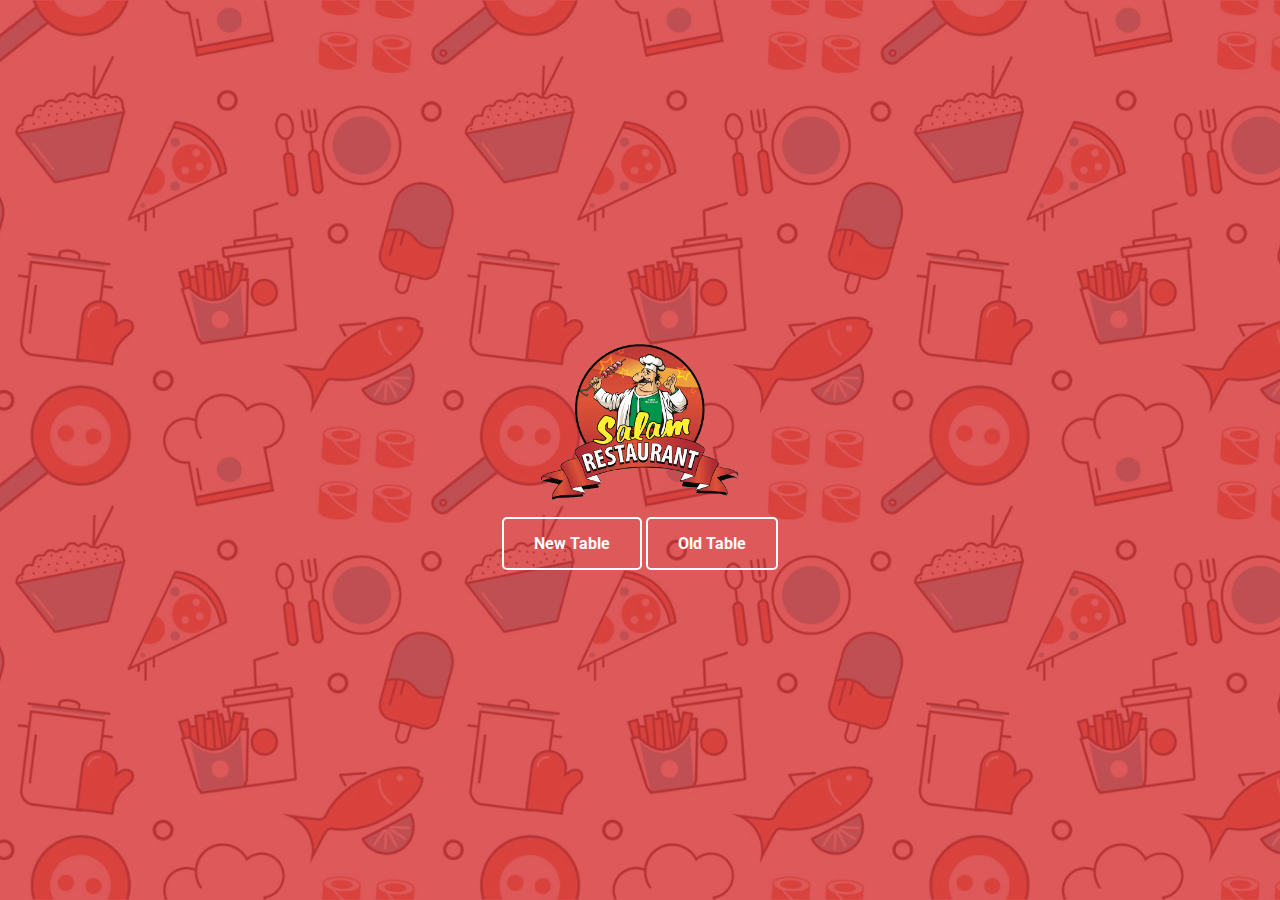
<file: index.html>
<!DOCTYPE html>
<html lang="en">
    <head>
        <meta charset="UTF-8">
        <meta http-equiv="X-UA-Compatible" content="IE=edge">
        <meta name="viewport" content="width=device-width, initial-scale=1, shrink-to-fit=no">
        <meta content="" name="description"/>
        <meta content="Osama Rady" name="author"/>
        <!-- Chrome, Firefox OS and Opera -->
    	<meta name="theme-color" content="#35c2f8" />
    	<!-- Windows Phone -->
    	<meta name="msapplication-navbutton-color" content="#35c2f8" />
    	<!-- iOS Safari -->
    	<meta name="apple-mobile-web-app-status-bar-style" content="#35c2f8" />
    	<!-- Status Bar For iOS Safari -->
		<meta name="apple-mobile-web-app-capable" content="yes">
		<meta name="apple-mobile-web-app-status-bar-style" content="#35c2f8">
        <!-- Page Title For iOS Safari -->
		<meta name="apple-mobile-web-app-title" content="AppTitle">
        <!-- Page Title -->
        <title>Restaurant</title>
		
		<!-- Bootstrap -->
        <link rel="stylesheet" href="css/bootstrap.min.css">
        <!-- Font Awesome -->
        <link rel="stylesheet" href="css/font-awesome.min.css">
        <!-- My Custom Style -->
        <link rel="stylesheet" href="css/slick.css">
        <!-- My Custom Style -->
        <link rel="stylesheet" href="css/style.css">
        <!-- FavIcon -->
        <link rel="shortcut icon" href="images/logo.png" />
		<!-- iOS Safari -->
		<link rel="apple-touch-icon" href="images/Favicon.png">
        <link href="https://fonts.googleapis.com/css?family=Roboto" rel="stylesheet">
        <link href="https://fonts.googleapis.com/css?family=PT+Sans+Narrow" rel="stylesheet">
        <!--[if lt IE 9]>
          <script src="https://oss.maxcdn.com/libs/html5shiv/3.7.0/html5shiv.js"></script>
        <![endif]-->
    </head>
    <body>
        <article id="homefullS">
           <div class="overlay d-flex justify-content-center align-items-center">
            <section class="container text-center">
                <a href="index.html">
                    <img src="images/logo.png" class="img-fluid logo" alt="Restaurant logo" width="200">
                </a>
                <p></p>
                <div class="pt-3">
                    <a class="btn-defualt font-weight-bold" href="home.html">New Table</a>
                    <a class="btn-defualt font-weight-bold" href="" data-toggle="modal" data-target="#oldtable" data-whatever="@mdo" >Old Table</a>
                </div>
            </section>
            </div>
        </article>
        <!-- Modal -->
        <div class="modal fade" id="oldtable" tabindex="-1" role="dialog" aria-labelledby="exampleModalLabel" aria-hidden="true">
          <div class="modal-dialog" role="document">
            <div class="modal-content">
              <div class="modal-body">
                <form>
                  <div class="form-group">
                    <input type="number" class="form-control" id="recipient-name" placeholder="Table number">
                  </div>
                </form>
                <button type="button" class="btn btn-info btn-block" data-dismiss="modal">OK</button>
              </div>
            </div>
          </div>
        </div>
        
       <!-- JQuery -->
       <script src="js/jquery-3.2.1.min.js"></script>
       <!--Bootstrap-->
       <script src="https://cdnjs.cloudflare.com/ajax/libs/popper.js/1.14.3/umd/popper.min.js" integrity="sha384-ZMP7rVo3mIykV+2+9J3UJ46jBk0WLaUAdn689aCwoqbBJiSnjAK/l8WvCWPIPm49" crossorigin="anonymous"></script>
	   <script src="js/bootstrap.min.js"></script>
       <script src="js/slick.js"></script>
       <!-- My Custom Script -->
       <script src="js/script.js"></script>
       
    </body>
</html>
</file>
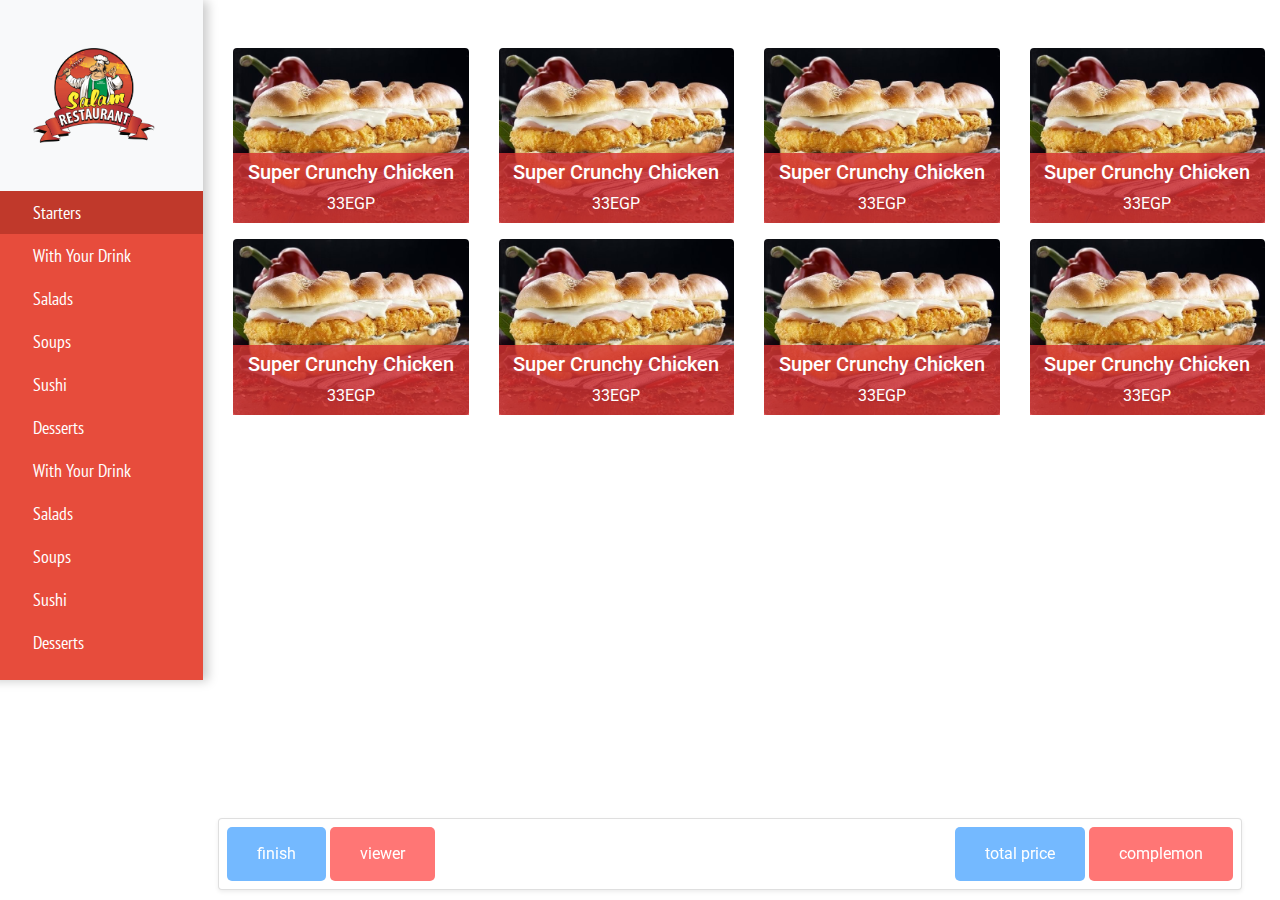
<file: _home.html>
<!DOCTYPE html>
<html lang="en">
    <head>
        <meta charset="UTF-8">
        <meta http-equiv="X-UA-Compatible" content="IE=edge">
        <meta name="viewport" content="width=device-width, initial-scale=1, shrink-to-fit=no">
        <meta content="" name="description"/>
        <meta content="Osama Rady" name="author"/>
        <!-- Chrome, Firefox OS and Opera -->
    	<meta name="theme-color" content="#35c2f8" />
    	<!-- Windows Phone -->
    	<meta name="msapplication-navbutton-color" content="#35c2f8" />
    	<!-- iOS Safari -->
    	<meta name="apple-mobile-web-app-status-bar-style" content="#35c2f8" />
    	<!-- Status Bar For iOS Safari -->
		<meta name="apple-mobile-web-app-capable" content="yes">
		<meta name="apple-mobile-web-app-status-bar-style" content="#35c2f8">
        <!-- Page Title For iOS Safari -->
		<meta name="apple-mobile-web-app-title" content="AppTitle">
        <!-- Page Title -->
        <title>Restaurant</title>
		
		<!-- Bootstrap -->
        <link rel="stylesheet" href="css/bootstrap.min.css">
        <!-- Font Awesome -->
        <link rel="stylesheet" href="css/font-awesome.min.css">
        <!-- My Custom Style -->
        <link rel="stylesheet" href="css/style.css">
        <!-- FavIcon -->
        <link rel="shortcut icon" href="images/Favicon.png" />
		<!-- iOS Safari -->
		<link rel="apple-touch-icon" href="images/Favicon.png">
        <link href="https://fonts.googleapis.com/css?family=Roboto" rel="stylesheet">
        <link href="https://fonts.googleapis.com/css?family=PT+Sans+Narrow" rel="stylesheet">
        <!--[if lt IE 9]>
          <script src="https://oss.maxcdn.com/libs/html5shiv/3.7.0/html5shiv.js"></script>
        <![endif]-->
        <style>
            /**/
            .menu{
                background-color: #e74c3c;
                display: inline-block;
                color: #fff;/*
                position: absolute;
                top: 0;
                left: 0;
                bottom: 0;*/
                box-shadow: 5px 1px 10px #ccc;
                font-family: 'PT Sans Narrow', sans-serif;
                font-size: 18px;
                padding: 0 !important;
            }

            .menu ul li{
                cursor: pointer;
                transition: all .3s ease-in-out
            }

            .menu ul li:hover{background-color: #c0392b;}

            .menu ul li.active{
                background-color: #c0392b;
            }
            .newtbl{
                background-color: #74b9ff;
                border: none;
                color: #fff;
                padding: 15px 30px;
                transition: all .5s ease-in-out;
                cursor: pointer;
                border-radius: 5px;
            }
            .oldtbl{
                background-color: #ff7675;
                border: none;
                color: #fff;
                padding: 15px 30px;
                transition: all .5s ease-in-out;
                cursor: pointer;
                border-radius: 5px;
            }
            .newtbl:hover{
                background-color: #0984e3
            }
            .oldtbl:hover{
                background-color: #d63031
            }
            .cont{position: relative;}
            .cont .overlay{
                position: absolute;
                top: 60%;
                left: 0;
                bottom: 0;
                right: 0;
                color: #fff;
                text-align: center;
                vertical-align: middle;
                display: flex;
                align-items: center;
                justify-content: center;
                background-color: rgba(214, 48, 49,0.8);
                transition: all .5s ease-in-out
            }
            .cont:hover .overlay{background-color: rgba(214, 48, 49,1);}
            .fixed-down{
                position: fixed;
                bottom: 10px;
                width: 80%;
                background-color: ;
            }
        </style>
    </head>
    <body>
       <div class="row">
        <aside class="col-md-2 menu">
           <div class="p-5 bg-light">
               <!--<i class="fa fa-bars text-dark"></i>-->
               <img src="images/logo.png" alt="" class="img-fluid" width="150">
           </div>
            <ul class="list-unstyled">
                <li class="p-2 px-5 active">Starters</li>
                <li class="p-2 px-5">With Your Drink</li>
                <li class="p-2 px-5">Salads</li>
                <li class="p-2 px-5">Soups</li>
                <li class="p-2 px-5">Sushi</li>
                <li class="p-2 px-5">Desserts</li>
                <li class="p-2 px-5">With Your Drink</li>
                <li class="p-2 px-5">Salads</li>
                <li class="p-2 px-5">Soups</li>
                <li class="p-2 px-5">Sushi</li>
                <li class="p-2 px-5">Desserts</li>
            </ul>
        </aside>
        <article class="col-md-10">
            <section class="container text-center pt-5">
                <!--<div>
                    <img src="images/quick_table_management.png" class="img-fluid" alt="" width="200">
                </div>
                <p></p>
                <div class="pt-5">
                    <button class="newtbl" type="button">New Table</button>
                    <button class="oldtbl" type="button">Old Table</button>
                </div>-->
                <div class="row">
                    <div class="col-md-3 mb-3">
                        <div class="cont">
                        <img src="images/sandwitch.jpg" alt="" class="img-fluid rounded">
                            <div class="overlay">
                               <div>
                                   <h5>Super Crunchy Chicken</h5><span>33EGP</span>
                               </div>
                            </div>
                        </div>
                    </div>
                    <div class="col-md-3 mb-3">
                        <div class="cont">
                            <img src="images/sandwitch.jpg" alt="" class="img-fluid rounded">
                            <div class="overlay">
                               <div>
                                   <h5>Super Crunchy Chicken</h5><span>33EGP</span>
                               </div>
                            </div>
                        </div>
                    </div>
                    <div class="col-md-3 mb-3">
                        <div class="cont">
                            <img src="images/sandwitch.jpg" alt="" class="img-fluid rounded">
                            <div class="overlay">
                               <div>
                                   <h5>Super Crunchy Chicken</h5><span>33EGP</span>
                               </div>
                            </div>
                        </div>
                    </div>
                    <div class="col-md-3 mb-3">
                        <div class="cont">
                            <img src="images/sandwitch.jpg" alt="" class="img-fluid rounded">
                            <div class="overlay">
                               <div>
                                   <h5>Super Crunchy Chicken</h5><span>33EGP</span>
                               </div>
                            </div>
                        </div>
                    </div>
                    <div class="col-md-3 mb-3">
                        <div class="cont">
                            <img src="images/sandwitch.jpg" alt="" class="img-fluid rounded">
                            <div class="overlay">
                               <div>
                                   <h5>Super Crunchy Chicken</h5><span>33EGP</span>
                               </div>
                            </div>
                        </div>
                    </div>
                    <div class="col-md-3 mb-3">
                        <div class="cont">
                            <img src="images/sandwitch.jpg" alt="" class="img-fluid rounded">
                            <div class="overlay">
                               <div>
                                   <h5>Super Crunchy Chicken</h5><span>33EGP</span>
                               </div>
                            </div>
                        </div>
                    </div>
                    <div class="col-md-3 mb-3">
                        <div class="cont">
                            <img src="images/sandwitch.jpg" alt="" class="img-fluid rounded">
                            <div class="overlay">
                               <div>
                                   <h5>Super Crunchy Chicken</h5><span>33EGP</span>
                               </div>
                            </div>
                        </div>
                    </div>
                    <div class="col-md-3 mb-3">
                        <div class="cont">
                            <img src="images/sandwitch.jpg" alt="" class="img-fluid rounded">
                            <div class="overlay">
                               <div>
                                   <h5>Super Crunchy Chicken</h5><span>33EGP</span>
                               </div>
                            </div>
                        </div>
                    </div>
                </div>
            </section>
            <section class="fixed-down card p-2 shadow-sm rounded">
               <div class="row">
                   <div class="col-md-6">
                       
                        <button class="newtbl">finish</button>
                        <button class="oldtbl">viewer</button>
                   </div>
                   <div class="col-md-6 text-right">
                       
                    <button class="newtbl">total price</button>
                    <button class="oldtbl">complemon</button>
                   </div>
               </div>
            </section>
        </article>
    </div>
       <!-- JQuery -->
       <script src="js/jquery-3.2.1.min.js"></script>
       <!--Bootstrap-->
       <script src="https://cdnjs.cloudflare.com/ajax/libs/popper.js/1.14.3/umd/popper.min.js" integrity="sha384-ZMP7rVo3mIykV+2+9J3UJ46jBk0WLaUAdn689aCwoqbBJiSnjAK/l8WvCWPIPm49" crossorigin="anonymous"></script>
	   <script src="js/bootstrap.min.js"></script>
       <!-- My Custom Script -->
       <script src="js/script.js"></script>
       
    </body>
</html>
</file>
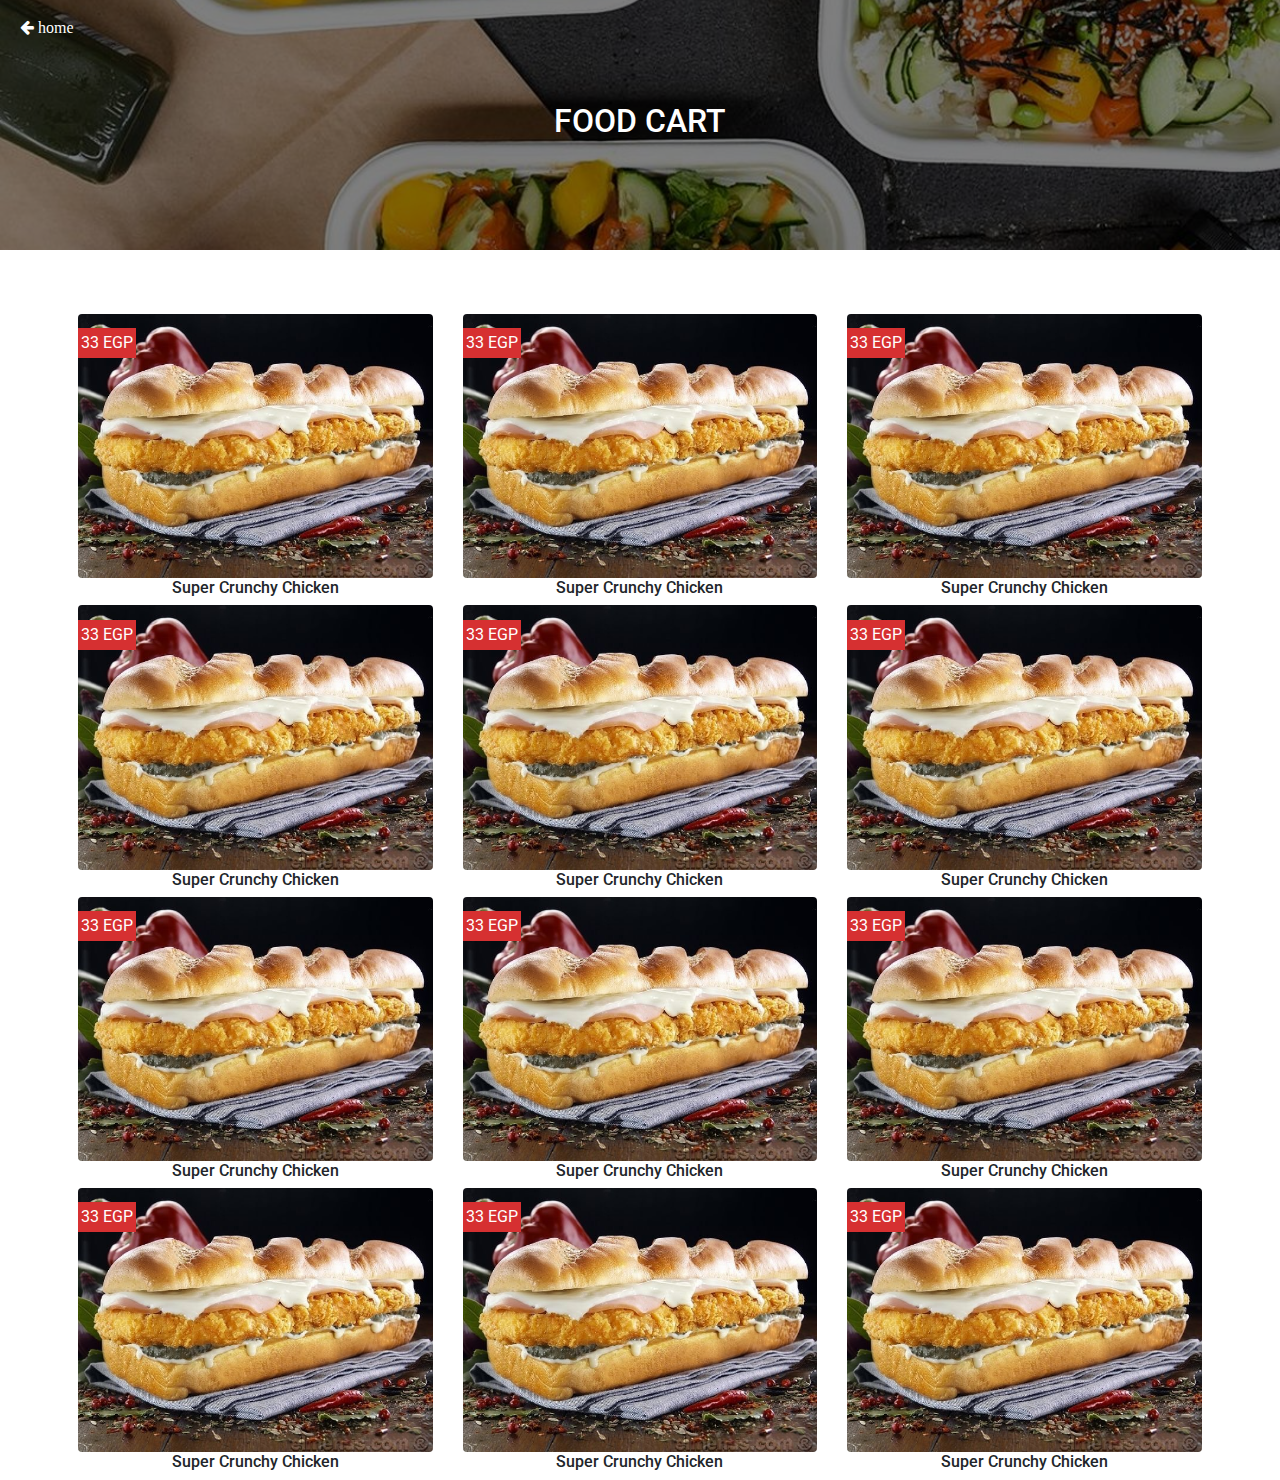
<file: cart.html>
<!DOCTYPE html>
<html lang="en">
    <head>
        <meta charset="UTF-8">
        <meta http-equiv="X-UA-Compatible" content="IE=edge">
        <meta name="viewport" content="width=device-width, initial-scale=1, shrink-to-fit=no">
        <meta content="" name="description"/>
        <meta content="Osama Rady" name="author"/>
        <!-- Chrome, Firefox OS and Opera -->
    	<meta name="theme-color" content="#35c2f8" />
    	<!-- Windows Phone -->
    	<meta name="msapplication-navbutton-color" content="#35c2f8" />
    	<!-- iOS Safari -->
    	<meta name="apple-mobile-web-app-status-bar-style" content="#35c2f8" />
    	<!-- Status Bar For iOS Safari -->
		<meta name="apple-mobile-web-app-capable" content="yes">
		<meta name="apple-mobile-web-app-status-bar-style" content="#35c2f8">
        <!-- Page Title For iOS Safari -->
		<meta name="apple-mobile-web-app-title" content="AppTitle">
        <!-- Page Title -->
        <title>Restaurant</title>
		
		<!-- Bootstrap -->
        <link rel="stylesheet" href="css/bootstrap.min.css">
        <!-- Font Awesome -->
        <link rel="stylesheet" href="css/font-awesome.min.css">
        <!-- My Custom Style -->
        <link rel="stylesheet" href="css/style.css">
        <!-- FavIcon -->
        <link rel="shortcut icon" href="images/logo.png" />
		<!-- iOS Safari -->
		<link rel="apple-touch-icon" href="images/logo.png">
        <link href="https://fonts.googleapis.com/css?family=Roboto" rel="stylesheet">
        <link href="https://fonts.googleapis.com/css?family=PT+Sans+Narrow" rel="stylesheet">
        <!--[if lt IE 9]>
          <script src="https://oss.maxcdn.com/libs/html5shiv/3.7.0/html5shiv.js"></script>
        <![endif]-->
    </head>
    <body class="<!--bg-table-->">
       <a class="text-white" href="index.html"><i class="fa fa-arrow-left home-left-arrow d-inline"> home</i></a>
       <div class="top-bar top-bar-cart">
           <div class="overlay">
               <h2 class="text-uppercase">Food Cart</h2>
           </div>
       </div>
       <div class="container">
           
          <div class="row mt-5">
               <div class="px-2 pt-2 text-center">
                    <div class="row mt-2">
                        <div class="col-4">
                            <div class="cont" >
                               <img src="images/sandwitch.jpg" alt="" class="img-fluid rounded">
                               <div class="price-overlay">
                                   <span>33 EGP</span>
                               </div>
                               <p class="h6">Super Crunchy Chicken</p>
                            </div>
                        </div>
                        <div class="col-4">
                            <div class="cont" >
                               <img src="images/sandwitch.jpg" alt="" class="img-fluid rounded">
                               <div class="price-overlay">
                                   <span>33 EGP</span>
                               </div>
                               <p class="h6">Super Crunchy Chicken</p>
                            </div>
                        </div>
                        <div class="col-4">
                            <div class="cont" >
                               <img src="images/sandwitch.jpg" alt="" class="img-fluid rounded">
                               <div class="price-overlay">
                                   <span>33 EGP</span>
                               </div>
                               <p class="h6">Super Crunchy Chicken</p>
                            </div>
                        </div>
                       <div class="col-4">
                            <div class="cont" >
                               <img src="images/sandwitch.jpg" alt="" class="img-fluid rounded">
                               <div class="price-overlay">
                                   <span>33 EGP</span>
                               </div>
                               <p class="h6">Super Crunchy Chicken</p>
                            </div>
                        </div>
                        <div class="col-4">
                            <div class="cont" >
                               <img src="images/sandwitch.jpg" alt="" class="img-fluid rounded">
                               <div class="price-overlay">
                                   <span>33 EGP</span>
                               </div>
                               <p class="h6">Super Crunchy Chicken</p>
                            </div>
                        </div>
                        <div class="col-4">
                            <div class="cont" >
                               <img src="images/sandwitch.jpg" alt="" class="img-fluid rounded">
                               <div class="price-overlay">
                                   <span>33 EGP</span>
                               </div>
                               <p class="h6">Super Crunchy Chicken</p>
                            </div>
                        </div>
                        <div class="col-4">
                            <div class="cont" >
                               <img src="images/sandwitch.jpg" alt="" class="img-fluid rounded">
                               <div class="price-overlay">
                                   <span>33 EGP</span>
                               </div>
                               <p class="h6">Super Crunchy Chicken</p>
                            </div>
                        </div>
                        <div class="col-4">
                            <div class="cont" >
                               <img src="images/sandwitch.jpg" alt="" class="img-fluid rounded">
                               <div class="price-overlay">
                                   <span>33 EGP</span>
                               </div>
                               <p class="h6">Super Crunchy Chicken</p>
                            </div>
                        </div>
                        <div class="col-4">
                            <div class="cont" >
                               <img src="images/sandwitch.jpg" alt="" class="img-fluid rounded">
                               <div class="price-overlay">
                                   <span>33 EGP</span>
                               </div>
                               <p class="h6">Super Crunchy Chicken</p>
                            </div>
                        </div>
                       <div class="col-4">
                            <div class="cont" >
                               <img src="images/sandwitch.jpg" alt="" class="img-fluid rounded">
                               <div class="price-overlay">
                                   <span>33 EGP</span>
                               </div>
                               <p class="h6">Super Crunchy Chicken</p>
                            </div>
                        </div>
                        <div class="col-4">
                            <div class="cont" >
                               <img src="images/sandwitch.jpg" alt="" class="img-fluid rounded">
                               <div class="price-overlay">
                                   <span>33 EGP</span>
                               </div>
                               <p class="h6">Super Crunchy Chicken</p>
                            </div>
                        </div>
                        <div class="col-4">
                            <div class="cont" >
                               <img src="images/sandwitch.jpg" alt="" class="img-fluid rounded">
                               <div class="price-overlay">
                                   <span>33 EGP</span>
                               </div>
                               <p class="h6">Super Crunchy Chicken</p>
                            </div>
                        </div>
                    </div>
                </div>
           </div>
       </div>
       
       
       
       <!-- JQuery -->
       <script src="js/jquery-3.2.1.min.js"></script>
       <!--Bootstrap-->
       <script src="https://cdnjs.cloudflare.com/ajax/libs/popper.js/1.14.3/umd/popper.min.js" integrity="sha384-ZMP7rVo3mIykV+2+9J3UJ46jBk0WLaUAdn689aCwoqbBJiSnjAK/l8WvCWPIPm49" crossorigin="anonymous"></script>
	   <script src="js/bootstrap.min.js"></script>
       <!-- My Custom Script -->
       <script src="js/script.js"></script>
       
    </body>
</html>
</file>
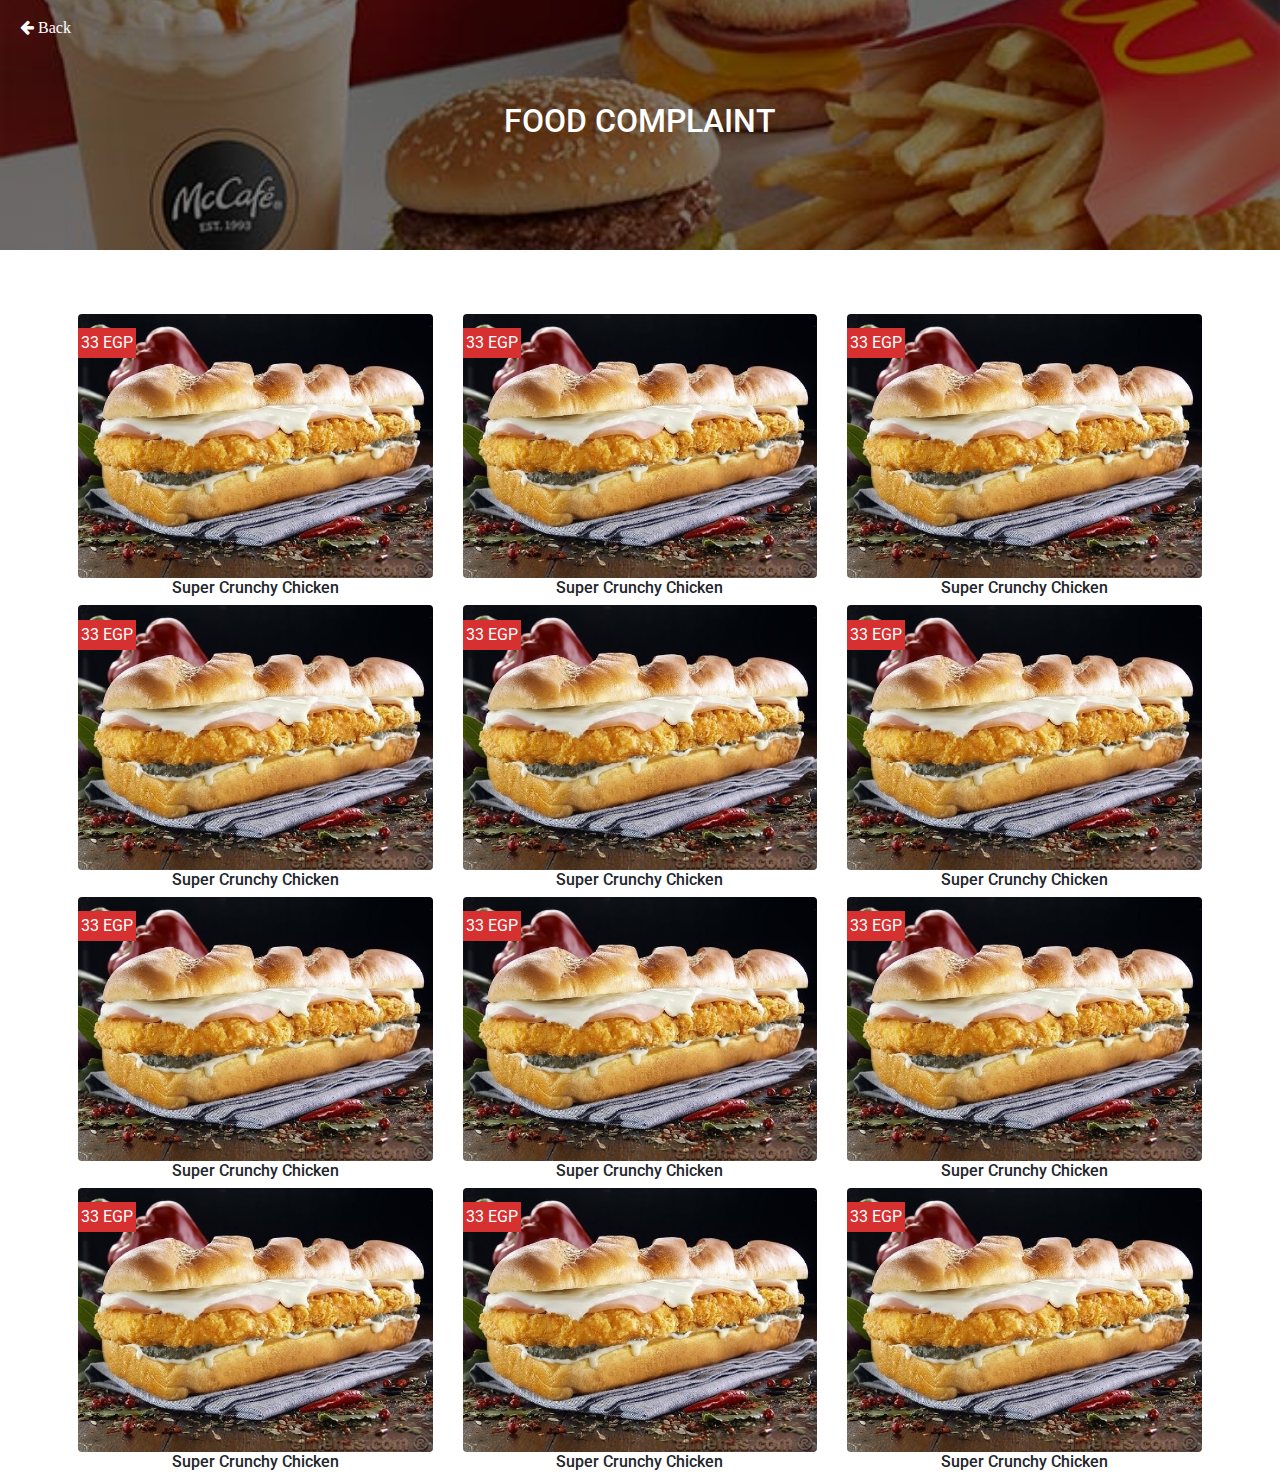
<file: complaint-food.html>
<!DOCTYPE html>
<html lang="en">
    <head>
        <meta charset="UTF-8">
        <meta http-equiv="X-UA-Compatible" content="IE=edge">
        <meta name="viewport" content="width=device-width, initial-scale=1, shrink-to-fit=no">
        <meta content="" name="description"/>
        <meta content="Osama Rady" name="author"/>
        <!-- Chrome, Firefox OS and Opera -->
    	<meta name="theme-color" content="#35c2f8" />
    	<!-- Windows Phone -->
    	<meta name="msapplication-navbutton-color" content="#35c2f8" />
    	<!-- iOS Safari -->
    	<meta name="apple-mobile-web-app-status-bar-style" content="#35c2f8" />
    	<!-- Status Bar For iOS Safari -->
		<meta name="apple-mobile-web-app-capable" content="yes">
		<meta name="apple-mobile-web-app-status-bar-style" content="#35c2f8">
        <!-- Page Title For iOS Safari -->
		<meta name="apple-mobile-web-app-title" content="AppTitle">
        <!-- Page Title -->
        <title>Restaurant</title>
		
		<!-- Bootstrap -->
        <link rel="stylesheet" href="css/bootstrap.min.css">
        <!-- Font Awesome -->
        <link rel="stylesheet" href="css/font-awesome.min.css">
        <!-- My Custom Style -->
        <link rel="stylesheet" href="css/style.css">
        <!-- FavIcon -->
        <link rel="shortcut icon" href="images/logo.png" />
		<!-- iOS Safari -->
		<link rel="apple-touch-icon" href="images/logo.png">
        <link href="https://fonts.googleapis.com/css?family=Roboto" rel="stylesheet">
        <link href="https://fonts.googleapis.com/css?family=PT+Sans+Narrow" rel="stylesheet">
        <!--[if lt IE 9]>
          <script src="https://oss.maxcdn.com/libs/html5shiv/3.7.0/html5shiv.js"></script>
        <![endif]-->
    </head>
    <body class="<!--bg-table-->">
       <a class="text-white" href="complaints.html"><i class="fa fa-arrow-left home-left-arrow d-inline"> Back</i></a>
       <div class="top-bar top-bar-food">
           <div class="overlay">
               <h2 class="text-uppercase">Food complaint</h2>
           </div>
       </div>
       <div class="container">
           
          <div class="row mt-5">
               <div class="px-2 pt-2 text-center">
                    <div class="row mt-2">
                        <div class="col-4">
                            <div class="cont" data-toggle="modal" data-target="#exampleModal" data-whatever="@mdo">
                               <img src="images/sandwitch.jpg" alt="" class="img-fluid rounded">
                               <div class="price-overlay">
                                   <span>33 EGP</span>
                               </div>
                               <p class="h6">Super Crunchy Chicken</p>
                            </div>
                        </div>
                        <div class="col-4">
                            <div class="cont" data-toggle="modal" data-target="#exampleModal" data-whatever="@mdo">
                               <img src="images/sandwitch.jpg" alt="" class="img-fluid rounded">
                               <div class="price-overlay">
                                   <span>33 EGP</span>
                               </div>
                               <p class="h6">Super Crunchy Chicken</p>
                            </div>
                        </div>
                        <div class="col-4">
                            <div class="cont" data-toggle="modal" data-target="#exampleModal" data-whatever="@mdo">
                               <img src="images/sandwitch.jpg" alt="" class="img-fluid rounded">
                               <div class="price-overlay">
                                   <span>33 EGP</span>
                               </div>
                               <p class="h6">Super Crunchy Chicken</p>
                            </div>
                        </div>
                       <div class="col-4">
                            <div class="cont" data-toggle="modal" data-target="#exampleModal" data-whatever="@mdo">
                               <img src="images/sandwitch.jpg" alt="" class="img-fluid rounded">
                               <div class="price-overlay">
                                   <span>33 EGP</span>
                               </div>
                               <p class="h6">Super Crunchy Chicken</p>
                            </div>
                        </div>
                        <div class="col-4">
                            <div class="cont" data-toggle="modal" data-target="#exampleModal" data-whatever="@mdo">
                               <img src="images/sandwitch.jpg" alt="" class="img-fluid rounded">
                               <div class="price-overlay">
                                   <span>33 EGP</span>
                               </div>
                               <p class="h6">Super Crunchy Chicken</p>
                            </div>
                        </div>
                        <div class="col-4" data-toggle="modal" data-target="#exampleModal" data-whatever="@mdo">
                            <div class="cont" >
                               <img src="images/sandwitch.jpg" alt="" class="img-fluid rounded">
                               <div class="price-overlay">
                                   <span>33 EGP</span>
                               </div>
                               <p class="h6">Super Crunchy Chicken</p>
                            </div>
                        </div>
                        <div class="col-4" data-toggle="modal" data-target="#exampleModal" data-whatever="@mdo">
                            <div class="cont" >
                               <img src="images/sandwitch.jpg" alt="" class="img-fluid rounded">
                               <div class="price-overlay">
                                   <span>33 EGP</span>
                               </div>
                               <p class="h6">Super Crunchy Chicken</p>
                            </div>
                        </div>
                        <div class="col-4" data-toggle="modal" data-target="#exampleModal" data-whatever="@mdo">
                            <div class="cont" >
                               <img src="images/sandwitch.jpg" alt="" class="img-fluid rounded">
                               <div class="price-overlay">
                                   <span>33 EGP</span>
                               </div>
                               <p class="h6">Super Crunchy Chicken</p>
                            </div>
                        </div>
                        <div class="col-4" data-toggle="modal" data-target="#exampleModal" data-whatever="@mdo">
                            <div class="cont" >
                               <img src="images/sandwitch.jpg" alt="" class="img-fluid rounded">
                               <div class="price-overlay">
                                   <span>33 EGP</span>
                               </div>
                               <p class="h6">Super Crunchy Chicken</p>
                            </div>
                        </div>
                       <div class="col-4" data-toggle="modal" data-target="#exampleModal" data-whatever="@mdo">
                            <div class="cont" >
                               <img src="images/sandwitch.jpg" alt="" class="img-fluid rounded">
                               <div class="price-overlay">
                                   <span>33 EGP</span>
                               </div>
                               <p class="h6">Super Crunchy Chicken</p>
                            </div>
                        </div>
                        <div class="col-4" data-toggle="modal" data-target="#exampleModal" data-whatever="@mdo">
                            <div class="cont" >
                               <img src="images/sandwitch.jpg" alt="" class="img-fluid rounded">
                               <div class="price-overlay">
                                   <span>33 EGP</span>
                               </div>
                               <p class="h6">Super Crunchy Chicken</p>
                            </div>
                        </div>
                        <div class="col-4" data-toggle="modal" data-target="#exampleModal" data-whatever="@mdo">
                            <div class="cont" >
                               <img src="images/sandwitch.jpg" alt="" class="img-fluid rounded">
                               <div class="price-overlay">
                                   <span>33 EGP</span>
                               </div>
                               <p class="h6">Super Crunchy Chicken</p>
                            </div>
                        </div>
                    </div>
                </div>
           </div>
       </div>
       <!--  Modal -->
       <div class="modal fade" id="exampleModal" tabindex="-1" role="dialog" aria-labelledby="exampleModalLabel" aria-hidden="true">
          <div class="modal-dialog" role="document">
            <div class="modal-content">
              <div class="modal-body">
                  <!--<div class="row mb-2 justify-content-center">
                      <div class="col-8 card p-2 m-1">
                        <div class="cont text-center">
                           <img src="images/sandwitch.jpg" alt="" class="img-fluid rounded">
                           <div class="price-overlay">
                               <span class="h3">33 EGP</span>
                           </div>
                           <p class="h3">Super Crunchy Chicken</p>
                           <span class="text-secondary">Lorem ipsum dolor sit amet, consectetur adipisicing elit. Neque, assumenda.</span>
                        </div>
                      </div>
                  </div>-->
                <form>
                    <label for="recipient-name" class="col-form-label">Your Complaint Reason:</label>
                  <div class="form-group">
                    <label class="col-form-label d-block"><input type="checkbox"> I ordered it rare</label>
                    <label class="col-form-label d-block"><input type="checkbox"> That’s not what I ordered</label>
                    <label class="col-form-label d-block"><input type="checkbox"> The service is intolerable</label>
                    <label class="col-form-label d-block"><input type="checkbox"> This is cold/raw</label>
                    <label class="col-form-label d-block"><input type="checkbox"> I can’t eat this</label>
                    <label class="col-form-label d-block"><input type="checkbox"> other</label>
                    <textarea name="" id="" class="form-control" placeholder="other reasons for complaint"></textarea>
                  </div>
                </form>
                <button type="button" class="btn btn-primary btn-block">Submit</button>
                <button type="button" class="btn btn-danger btn-block" data-dismiss="modal">Cancel</button>
              </div>
            </div>
          </div>
        </div>
       
       <!-- JQuery -->
       <script src="js/jquery-3.2.1.min.js"></script>
       <!--Bootstrap-->
       <script src="https://cdnjs.cloudflare.com/ajax/libs/popper.js/1.14.3/umd/popper.min.js" integrity="sha384-ZMP7rVo3mIykV+2+9J3UJ46jBk0WLaUAdn689aCwoqbBJiSnjAK/l8WvCWPIPm49" crossorigin="anonymous"></script>
	   <script src="js/bootstrap.min.js"></script>
       <!-- My Custom Script -->
       <script src="js/script.js"></script>
       
    </body>
</html>
</file>
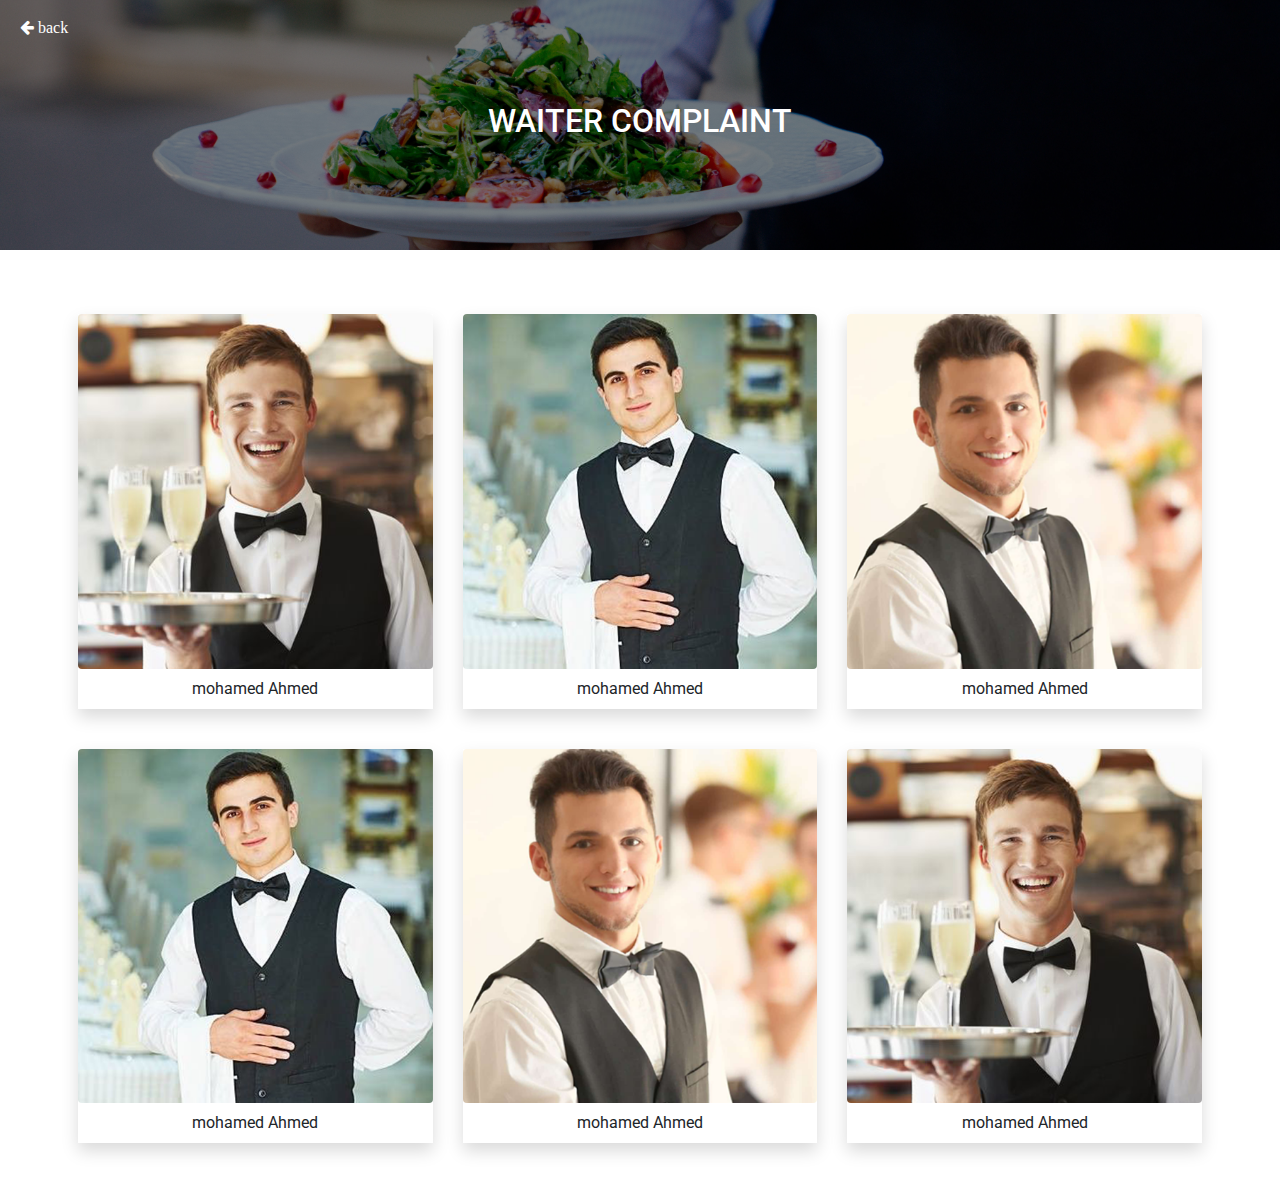
<file: complaint-waiter.html>
<!DOCTYPE html>
<html lang="en">
    <head>
        <meta charset="UTF-8">
        <meta http-equiv="X-UA-Compatible" content="IE=edge">
        <meta name="viewport" content="width=device-width, initial-scale=1, shrink-to-fit=no">
        <meta content="" name="description"/>
        <meta content="Osama Rady" name="author"/>
        <!-- Chrome, Firefox OS and Opera -->
    	<meta name="theme-color" content="#35c2f8" />
    	<!-- Windows Phone -->
    	<meta name="msapplication-navbutton-color" content="#35c2f8" />
    	<!-- iOS Safari -->
    	<meta name="apple-mobile-web-app-status-bar-style" content="#35c2f8" />
    	<!-- Status Bar For iOS Safari -->
		<meta name="apple-mobile-web-app-capable" content="yes">
		<meta name="apple-mobile-web-app-status-bar-style" content="#35c2f8">
        <!-- Page Title For iOS Safari -->
		<meta name="apple-mobile-web-app-title" content="AppTitle">
        <!-- Page Title -->
        <title>Restaurant</title>
		
		<!-- Bootstrap -->
        <link rel="stylesheet" href="css/bootstrap.min.css">
        <!-- Font Awesome -->
        <link rel="stylesheet" href="css/font-awesome.min.css">
        <!-- My Custom Style -->
        <link rel="stylesheet" href="css/style.css">
        <!-- FavIcon -->
        <link rel="shortcut icon" href="images/logo.png" />
		<!-- iOS Safari -->
		<link rel="apple-touch-icon" href="images/logo.png">
        <link href="https://fonts.googleapis.com/css?family=Roboto" rel="stylesheet">
        <link href="https://fonts.googleapis.com/css?family=PT+Sans+Narrow" rel="stylesheet">
        <!--[if lt IE 9]>
          <script src="https://oss.maxcdn.com/libs/html5shiv/3.7.0/html5shiv.js"></script>
        <![endif]-->
    </head>
    <body class="<!--bg-table-->">
       <a class="text-white" href="complaints.html"><i class="fa fa-arrow-left home-left-arrow d-inline"> back</i></a>
       <div class="top-bar">
           <div class="overlay">
               <h2 class="text-uppercase">Waiter complaint</h2>
           </div>
       </div>
       
         <div class="container">
          <div class="row mt-5">
               <div class="px-2 pt-2 text-center">
                    <div class="row mt-2">
                        <div class="col-4 mb-4">
                            <div class="cont shadow"  data-toggle="modal" data-target="#exampleModal" data-whatever="@mdo">
                               <img src="images/person-1.png" alt="" class="img-fluid rounded">
                               <p class="py-2">mohamed Ahmed</p>
                            </div>
                        </div>
                        <div class="col-4 mb-4">
                            <div class="cont shadow"  data-toggle="modal" data-target="#exampleModal" data-whatever="@mdo">
                               <img src="images/person-2.png" alt="" class="img-fluid rounded">
                               <p class="py-2">mohamed Ahmed</p>
                            </div>
                        </div>
                        <div class="col-4 mb-4">
                            <div class="cont shadow"  data-toggle="modal" data-target="#exampleModal" data-whatever="@mdo">
                               <img src="images/person-3.png" alt="" class="img-fluid rounded">
                               <p class="py-2">mohamed Ahmed</p>
                            </div>
                        </div>
                        <div class="col-4 mb-4">
                            <div class="cont shadow"  data-toggle="modal" data-target="#exampleModal" data-whatever="@mdo">
                               <img src="images/person-2.png" alt="" class="img-fluid rounded">
                               <p class="py-2">mohamed Ahmed</p>
                            </div>
                        </div>
                        <div class="col-4 mb-4">
                            <div class="cont shadow"  data-toggle="modal" data-target="#exampleModal" data-whatever="@mdo">
                               <img src="images/person-3.png" alt="" class="img-fluid rounded">
                               <p class="py-2">mohamed Ahmed</p>
                            </div>
                        </div>
                       <div class="col-4 mb-4">
                            <div class="cont shadow"  data-toggle="modal" data-target="#exampleModal" data-whatever="@mdo">
                               <img src="images/person-1.png" alt="" class="img-fluid rounded">
                               <p class="py-2">mohamed Ahmed</p>
                            </div>
                        </div>
                    </div>
                </div>
           </div>
       </div>
       <!--  Modal -->
       <div class="modal fade" id="exampleModal" tabindex="-1" role="dialog" aria-labelledby="exampleModalLabel" aria-hidden="true">
          <div class="modal-dialog" role="document">
            <div class="modal-content">
              <div class="modal-body">
                  <div class="row mb-2 justify-content-center">
                      <div class="col-8 card p-2 m-1">
                        <div class="cont text-center">
                           <img src="images/person-1.png" alt="" class="img-fluid rounded">
                           <p class="h3">mohamed Ahmed</p>
                        </div>
                      </div>
                  </div>
                <form>
                    <label for="recipient-name" class="col-form-label">Your Complaint Reason:</label>
                  <div class="form-group">
                    <label class="col-form-label d-block"><input type="checkbox"> No Call/No Show</label>
                    <label class="col-form-label d-block"><input type="checkbox"> Too much drama</label>
                    <label class="col-form-label d-block"><input type="checkbox"> Not doing the job</label>
                    <label class="col-form-label d-block"><input type="checkbox"> Ignoring Customers</label>
                    <label class="col-form-label d-block"><input type="checkbox"> other</label>
                    <textarea name="" id="" class="form-control" placeholder="other reasons for complaint"></textarea>
                  </div>
                </form>
                <button type="button" class="btn btn-primary btn-block">Submit</button>
                <button type="button" class="btn btn-danger btn-block" data-dismiss="modal">Cancel</button>
              </div>
            </div>
          </div>
        </div>
       
       
       <!-- JQuery -->
       <script src="js/jquery-3.2.1.min.js"></script>
       <!--Bootstrap-->
       <script src="https://cdnjs.cloudflare.com/ajax/libs/popper.js/1.14.3/umd/popper.min.js" integrity="sha384-ZMP7rVo3mIykV+2+9J3UJ46jBk0WLaUAdn689aCwoqbBJiSnjAK/l8WvCWPIPm49" crossorigin="anonymous"></script>
	   <script src="js/bootstrap.min.js"></script>
       <!-- My Custom Script -->
       <script src="js/script.js"></script>
       
    </body>
</html>
</file>
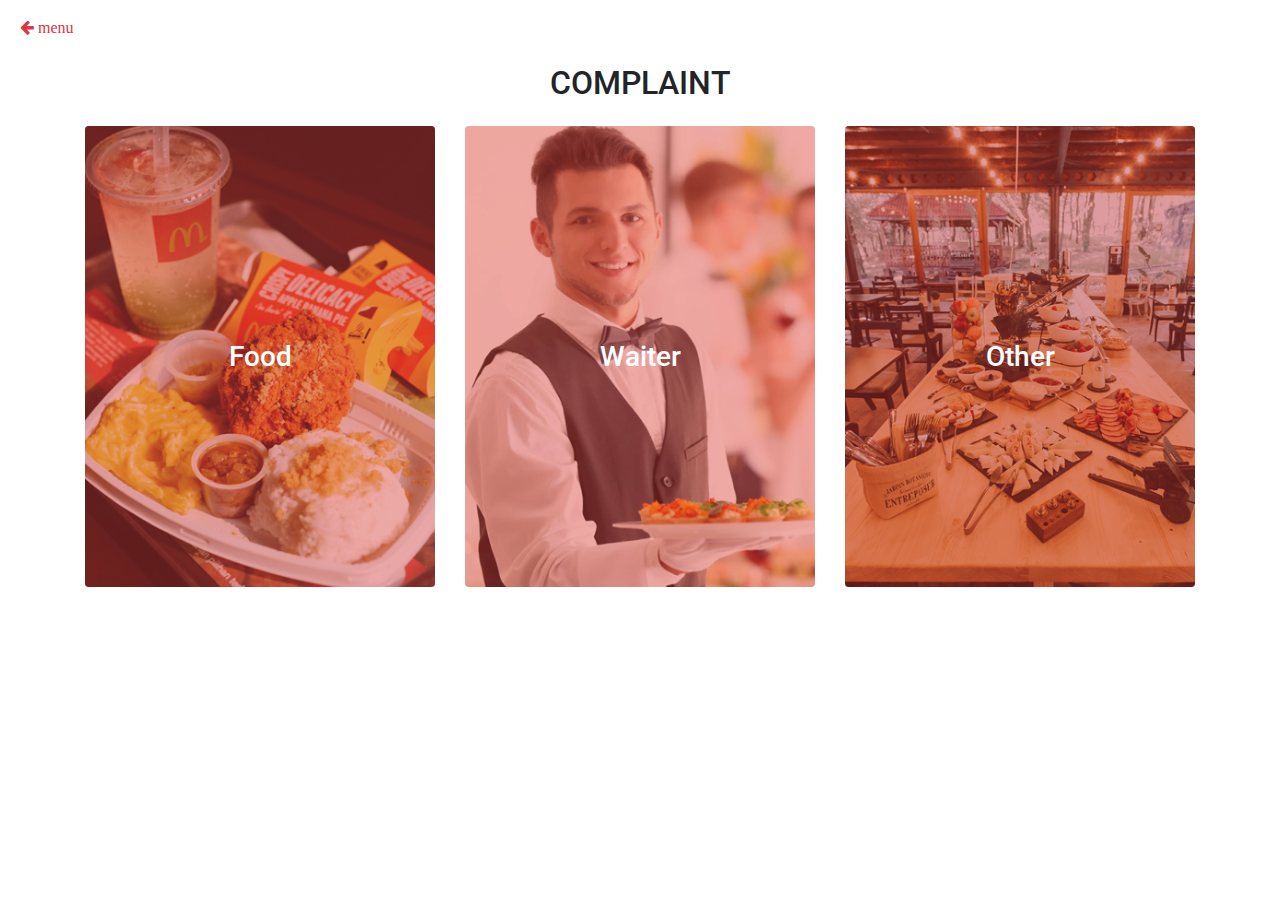
<file: complaints.html>
<!DOCTYPE html>
<html lang="en">
    <head>
        <meta charset="UTF-8">
        <meta http-equiv="X-UA-Compatible" content="IE=edge">
        <meta name="viewport" content="width=device-width, initial-scale=1, shrink-to-fit=no">
        <meta content="" name="description"/>
        <meta content="Osama Rady" name="author"/>
        <!-- Chrome, Firefox OS and Opera -->
    	<meta name="theme-color" content="#35c2f8" />
    	<!-- Windows Phone -->
    	<meta name="msapplication-navbutton-color" content="#35c2f8" />
    	<!-- iOS Safari -->
    	<meta name="apple-mobile-web-app-status-bar-style" content="#35c2f8" />
    	<!-- Status Bar For iOS Safari -->
		<meta name="apple-mobile-web-app-capable" content="yes">
		<meta name="apple-mobile-web-app-status-bar-style" content="#35c2f8">
        <!-- Page Title For iOS Safari -->
		<meta name="apple-mobile-web-app-title" content="AppTitle">
        <!-- Page Title -->
        <title>Restaurant</title>
		
		<!-- Bootstrap -->
        <link rel="stylesheet" href="css/bootstrap.min.css">
        <!-- Font Awesome -->
        <link rel="stylesheet" href="css/font-awesome.min.css">
        <!-- My Custom Style -->
        <link rel="stylesheet" href="css/style.css">
        <!-- FavIcon -->
        <link rel="shortcut icon" href="images/logo.png" />
		<!-- iOS Safari -->
		<link rel="apple-touch-icon" href="images/logo.png">
        <link href="https://fonts.googleapis.com/css?family=Roboto" rel="stylesheet">
        <link href="https://fonts.googleapis.com/css?family=PT+Sans+Narrow" rel="stylesheet">
        <!--[if lt IE 9]>
          <script src="https://oss.maxcdn.com/libs/html5shiv/3.7.0/html5shiv.js"></script>
        <![endif]-->
    </head>
    <body class="<!--bg-table-->">
       <a class="text-danger" href="home.html"><i class="fa fa-arrow-left home-left-arrow d-inline"> menu</i></a>
       <div class="container">
           
          <div class="row mt-5">
               <div class="col-12 text-center my-3">
                   <h2 class="text-uppercase">complaint</h2>
               </div>
               <div class="col col-md-4">
                   <div class="complaint rounded">
                       <a href="complaint-food.html">
                        <img src="images/food.png" alt="" class="img-fluid rounded"><div class="c-overlay h3 rounded">Food</div>
                       </a>
                   </div>
                </div>
                <div class="col col-md-4">
                   <div class="complaint rounded">
                       <a href="complaint-waiter.html">
                        <img src="images/waiter.png" alt="" class="img-fluid rounded"><div class="c-overlay h3 rounded">Waiter</div>
                       </a>
                   </div>
                </div>
                <div class="col col-md-4">
                   <div class="complaint rounded" type="button" data-toggle="modal" data-target="#cart" data-whatever="@mdo">
                        <img src="images/other.png" alt="" class="img-fluid rounded"><div class="c-overlay h3 rounded">Other</div>
                   </div>
                </div>
           </div>
       </div>
       
       <!-- other complaint -->
        <div class="modal fade" id="cart" tabindex="-1" role="dialog" aria-labelledby="exampleModalLabel" aria-hidden="true">
          <div class="modal-dialog" role="document">
            <div class="modal-content">
              <div class="modal-header">
                <h5 class="modal-title" id="exampleModalLabel">Other Complaint</h5>
                <button type="button" class="close" data-dismiss="modal" aria-label="Close">
                  <span aria-hidden="true">&times;</span>
                </button>
              </div>
              <div class="modal-body">
                <form>
                  <div class="form-group">
                    <label class="col-form-label d-block"><input type="checkbox"> I ordered it rare</label>
                    <label class="col-form-label d-block"><input type="checkbox"> That’s not what I ordered</label>
                    <label class="col-form-label d-block"><input type="checkbox"> The service is intolerable</label>
                    <label class="col-form-label d-block"><input type="checkbox"> This is cold/raw</label>
                    <label class="col-form-label d-block"><input type="checkbox"> I can’t eat this</label>
                    <label class="col-form-label d-block"><input type="checkbox"> other</label>
                    <textarea name="" id="" class="form-control" placeholder="other reasons for complaint"></textarea>
                  </div>
                  <button type="button" class="btn btn-primary btn-block">ok</button>
                </form>
              </div>
            </div>
          </div>
        </div>
       
       <!-- JQuery -->
       <script src="js/jquery-3.2.1.min.js"></script>
       <!--Bootstrap-->
       <script src="https://cdnjs.cloudflare.com/ajax/libs/popper.js/1.14.3/umd/popper.min.js" integrity="sha384-ZMP7rVo3mIykV+2+9J3UJ46jBk0WLaUAdn689aCwoqbBJiSnjAK/l8WvCWPIPm49" crossorigin="anonymous"></script>
	   <script src="js/bootstrap.min.js"></script>
       <!-- My Custom Script -->
       <script src="js/script.js"></script>
       
    </body>
</html>
</file>
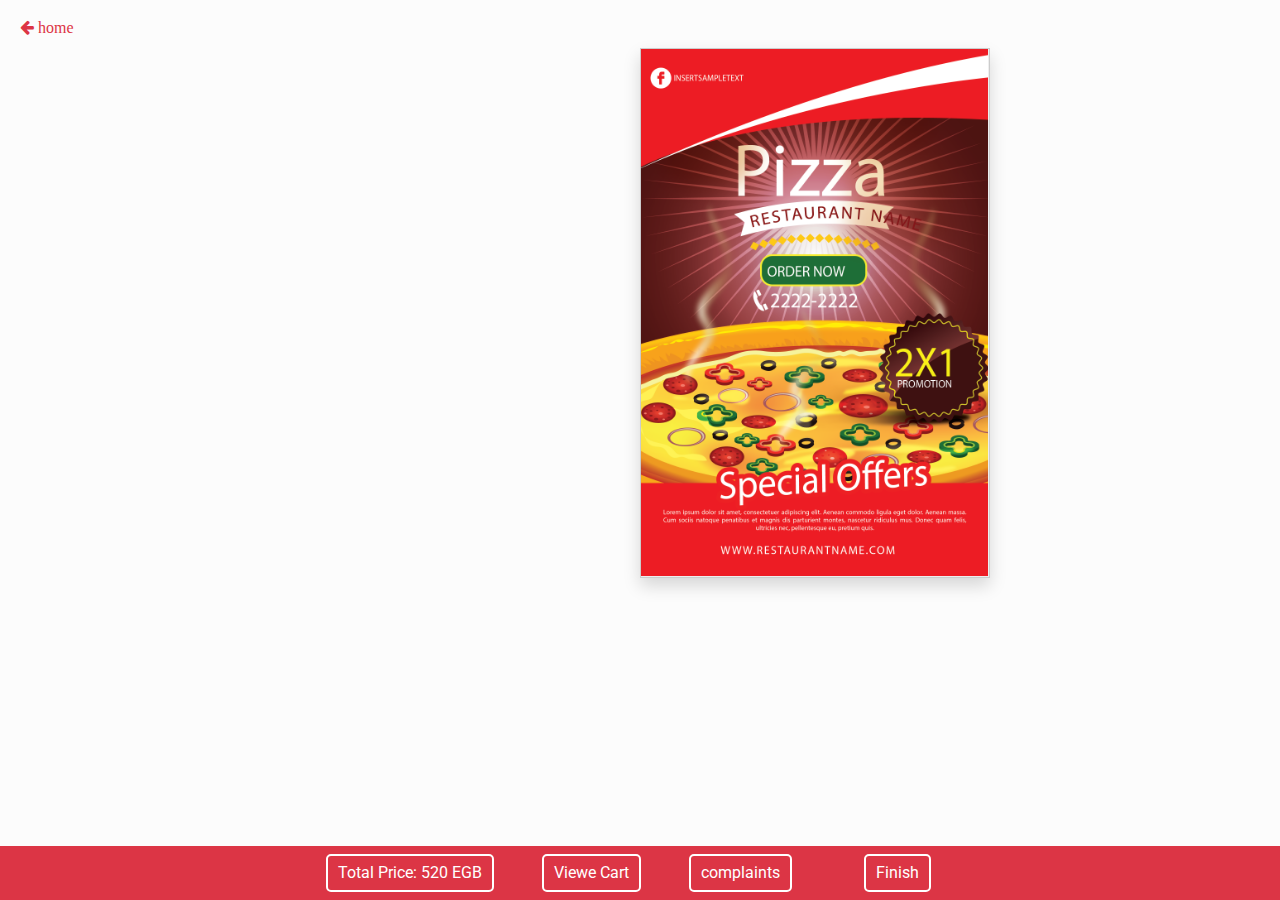
<file: home.html>
<!DOCTYPE html>
<html lang="en">
    <head>
        <meta charset="UTF-8">
        <meta http-equiv="X-UA-Compatible" content="IE=edge">
        <meta name="viewport" content="width=device-width, initial-scale=1, shrink-to-fit=no">
        <meta content="" name="description"/>
        <meta content="Osama Rady" name="author"/>
        <!-- Chrome, Firefox OS and Opera -->
    	<meta name="theme-color" content="#35c2f8" />
    	<!-- Windows Phone -->
    	<meta name="msapplication-navbutton-color" content="#35c2f8" />
    	<!-- iOS Safari -->
    	<meta name="apple-mobile-web-app-status-bar-style" content="#35c2f8" />
    	<!-- Status Bar For iOS Safari -->
		<meta name="apple-mobile-web-app-capable" content="yes">
		<meta name="apple-mobile-web-app-status-bar-style" content="#35c2f8">
        <!-- Page Title For iOS Safari -->
		<meta name="apple-mobile-web-app-title" content="AppTitle">
        <!-- Page Title -->
        <title>Restaurant</title>
		
		<!-- Bootstrap -->
        <link rel="stylesheet" href="css/bootstrap.min.css">
        <!-- Font Awesome -->
        <link rel="stylesheet" href="css/font-awesome.min.css">
        <!-- My Custom Style -->
        <link rel="stylesheet" href="css/slick.css">
        <!-- My Custom Style -->
        <link rel="stylesheet" href="css/style.css">
        <link rel="stylesheet" href="css/basic.css">
        <!-- FavIcon -->
        <link rel="shortcut icon" href="images/logo.png" />
		<!-- iOS Safari -->
		<link rel="apple-touch-icon" href="images/Favicon.png">
        <link href="https://fonts.googleapis.com/css?family=Roboto" rel="stylesheet">
        <link href="https://fonts.googleapis.com/css?family=PT+Sans+Narrow" rel="stylesheet">
        <!--[if lt IE 9]>
          <script src="https://oss.maxcdn.com/libs/html5shiv/3.7.0/html5shiv.js"></script>
        <![endif]-->
    </head>
    <body class="<!--bg-table-->">
       <a class="text-danger" href="index.html"><i class="fa fa-arrow-left home-left-arrow d-inline"> home</i></a>
        <div class="mt-5">
            <div id="flipbook" class="m-auto">
                <div class="hard hard-bg bg-danger text-white d-flex justify-content-center align-items-center">
                    <!--<a href="index.html">
                        <img src="images/logo.png" class="img-fluid logo" alt="Restaurant logo" width="150">
                    </a>-->
                </div>
                <div class="hard bg-danger hard-bg-cover"></div>
                <div class="px-2 pt-2 text-center">
                   <span class="h4 text-danger">Starters</span>
                    <div class="row mt-2">
                        <div class="col-6">
                            <div class="cont"  data-toggle="modal" data-target="#exampleModal" data-whatever="@mdo">
                               <img src="images/sandwitch.jpg" alt="" class="img-fluid rounded">
                               <div class="price-overlay">
                                   <span>33 EGP</span>
                               </div>
                               <p class="h6">Super Crunchy Chicken</p>
                            </div>
                        </div>
                        <div class="col-6">
                            <div class="cont"  data-toggle="modal" data-target="#exampleModal" data-whatever="@mdo">
                               <img src="images/sandwitch.jpg" alt="" class="img-fluid rounded">
                               <div class="price-overlay">
                                   <span>33 EGP</span>
                               </div>
                               <p class="h6">Super Crunchy Chicken</p>
                            </div>
                        </div>
                    </div>
                    
                    <div class="row">
                        <div class="col-6">
                            <div class="cont"  data-toggle="modal" data-target="#exampleModal" data-whatever="@mdo">
                               <img src="images/sandwitch.jpg" alt="" class="img-fluid rounded">
                               <div class="price-overlay">
                                   <span>33 EGP</span>
                               </div>
                               <p class="h6">Super Crunchy Chicken</p>
                            </div>
                        </div>
                        <div class="col-6">
                            <div class="cont"  data-toggle="modal" data-target="#exampleModal" data-whatever="@mdo">
                               <img src="images/sandwitch.jpg" alt="" class="img-fluid rounded">
                               <div class="price-overlay">
                                   <span>33 EGP</span>
                               </div>
                               <p class="h6">Super Crunchy Chicken</p>
                            </div>
                        </div>
                    </div>
                    
                    <div class="row">
                        <div class="col-6">
                            <div class="cont"  data-toggle="modal" data-target="#exampleModal" data-whatever="@mdo">
                               <img src="images/sandwitch.jpg" alt="" class="img-fluid rounded">
                               <div class="price-overlay">
                                   <span>33 EGP</span>
                               </div>
                               <p class="h6">Super Crunchy Chicken</p>
                            </div>
                        </div>
                        <div class="col-6">
                            <div class="cont"  data-toggle="modal" data-target="#exampleModal" data-whatever="@mdo">
                               <img src="images/sandwitch.jpg" alt="" class="img-fluid rounded">
                               <div class="price-overlay">
                                   <span>33 EGP</span>
                               </div>
                               <p class="h6">Super Crunchy Chicken</p>
                            </div>
                        </div>
                    </div>
</div>
                <div class="px-2 pt-2 text-center">
                   <span class="h4 text-danger">With Your Drink</span>
                    <div class="row mt-2">
                        <div class="col-6">
                            <div class="cont"  data-toggle="modal" data-target="#exampleModal" data-whatever="@mdo">
                               <img src="images/sandwitch.jpg" alt="" class="img-fluid rounded">
                               <div class="price-overlay">
                                   <span>33 EGP</span>
                               </div>
                               <p class="h6">Super Crunchy Chicken</p>
                            </div>
                        </div>
                        <div class="col-6">
                            <div class="cont"  data-toggle="modal" data-target="#exampleModal" data-whatever="@mdo">
                               <img src="images/sandwitch.jpg" alt="" class="img-fluid rounded">
                               <div class="price-overlay">
                                   <span>33 EGP</span>
                               </div>
                               <p class="h6">Super Crunchy Chicken</p>
                            </div>
                        </div>
                    </div>
                    
                    <div class="row">
                        <div class="col-6">
                            <div class="cont"  data-toggle="modal" data-target="#exampleModal" data-whatever="@mdo">
                               <img src="images/sandwitch.jpg" alt="" class="img-fluid rounded">
                               <div class="price-overlay">
                                   <span>33 EGP</span>
                               </div>
                               <p class="h6">Super Crunchy Chicken</p>
                            </div>
                        </div>
                        <div class="col-6">
                            <div class="cont"  data-toggle="modal" data-target="#exampleModal" data-whatever="@mdo">
                               <img src="images/sandwitch.jpg" alt="" class="img-fluid rounded">
                               <div class="price-overlay">
                                   <span>33 EGP</span>
                               </div>
                               <p class="h6">Super Crunchy Chicken</p>
                            </div>
                        </div>
                    </div>
                    
                    <div class="row">
                        <div class="col-6">
                            <div class="cont"  data-toggle="modal" data-target="#exampleModal" data-whatever="@mdo">
                               <img src="images/sandwitch.jpg" alt="" class="img-fluid rounded">
                               <div class="price-overlay">
                                   <span>33 EGP</span>
                               </div>
                               <p class="h6">Super Crunchy Chicken</p>
                            </div>
                        </div>
                        <div class="col-6">
                            <div class="cont"  data-toggle="modal" data-target="#exampleModal" data-whatever="@mdo">
                               <img src="images/sandwitch.jpg" alt="" class="img-fluid rounded">
                               <div class="price-overlay">
                                   <span>33 EGP</span>
                               </div>
                               <p class="h6">Super Crunchy Chicken</p>
                            </div>
                        </div>
                    </div>
                </div>
                <div class="px-2 pt-2 text-center">
                   <span class="h4 text-danger">Salads</span>
                    <div class="row mt-2">
                        <div class="col-6">
                            <div class="cont"  data-toggle="modal" data-target="#exampleModal" data-whatever="@mdo">
                               <img src="images/sandwitch.jpg" alt="" class="img-fluid rounded">
                               <div class="price-overlay">
                                   <span>33 EGP</span>
                               </div>
                               <p class="h6">Super Crunchy Chicken</p>
                            </div>
                        </div>
                        <div class="col-6">
                            <div class="cont"  data-toggle="modal" data-target="#exampleModal" data-whatever="@mdo">
                               <img src="images/sandwitch.jpg" alt="" class="img-fluid rounded">
                               <div class="price-overlay">
                                   <span>33 EGP</span>
                               </div>
                               <p class="h6">Super Crunchy Chicken</p>
                            </div>
                        </div>
                    </div>
                    
                    <div class="row">
                        <div class="col-6">
                            <div class="cont"  data-toggle="modal" data-target="#exampleModal" data-whatever="@mdo">
                               <img src="images/sandwitch.jpg" alt="" class="img-fluid rounded">
                               <div class="price-overlay">
                                   <span>33 EGP</span>
                               </div>
                               <p class="h6">Super Crunchy Chicken</p>
                            </div>
                        </div>
                        <div class="col-6">
                            <div class="cont"  data-toggle="modal" data-target="#exampleModal" data-whatever="@mdo">
                               <img src="images/sandwitch.jpg" alt="" class="img-fluid rounded">
                               <div class="price-overlay">
                                   <span>33 EGP</span>
                               </div>
                               <p class="h6">Super Crunchy Chicken</p>
                            </div>
                        </div>
                    </div>
                    
                    <div class="row">
                        <div class="col-6">
                            <div class="cont"  data-toggle="modal" data-target="#exampleModal" data-whatever="@mdo">
                               <img src="images/sandwitch.jpg" alt="" class="img-fluid rounded">
                               <div class="price-overlay">
                                   <span>33 EGP</span>
                               </div>
                               <p class="h6">Super Crunchy Chicken</p>
                            </div>
                        </div>
                        <div class="col-6">
                            <div class="cont"  data-toggle="modal" data-target="#exampleModal" data-whatever="@mdo">
                               <img src="images/sandwitch.jpg" alt="" class="img-fluid rounded">
                               <div class="price-overlay">
                                   <span>33 EGP</span>
                               </div>
                               <p class="h6">Super Crunchy Chicken</p>
                            </div>
                        </div>
                    </div>
                </div>
                <div class="px-2 pt-2 text-center">
                   <span class="h4 text-danger">Soups</span>
                    <div class="row mt-2">
                        <div class="col-6">
                            <div class="cont"  data-toggle="modal" data-target="#exampleModal" data-whatever="@mdo">
                               <img src="images/sandwitch.jpg" alt="" class="img-fluid rounded">
                               <div class="price-overlay">
                                   <span>33 EGP</span>
                               </div>
                               <p class="h6">Super Crunchy Chicken</p>
                            </div>
                        </div>
                        <div class="col-6">
                            <div class="cont"  data-toggle="modal" data-target="#exampleModal" data-whatever="@mdo">
                               <img src="images/sandwitch.jpg" alt="" class="img-fluid rounded">
                               <div class="price-overlay">
                                   <span>33 EGP</span>
                               </div>
                               <p class="h6">Super Crunchy Chicken</p>
                            </div>
                        </div>
                    </div>
                    
                    <div class="row">
                        <div class="col-6">
                            <div class="cont"  data-toggle="modal" data-target="#exampleModal" data-whatever="@mdo">
                               <img src="images/sandwitch.jpg" alt="" class="img-fluid rounded">
                               <div class="price-overlay">
                                   <span>33 EGP</span>
                               </div>
                               <p class="h6">Super Crunchy Chicken</p>
                            </div>
                        </div>
                       <div class="col-6">
                            <div class="cont"  data-toggle="modal" data-target="#exampleModal" data-whatever="@mdo">
                               <img src="images/sandwitch.jpg" alt="" class="img-fluid rounded">
                               <div class="price-overlay">
                                   <span>33 EGP</span>
                               </div>
                               <p class="h6">Super Crunchy Chicken</p>
                            </div>
                        </div>
                    </div>
                    
                    <div class="row">
                        <div class="col-6">
                            <div class="cont"  data-toggle="modal" data-target="#exampleModal" data-whatever="@mdo">
                               <img src="images/sandwitch.jpg" alt="" class="img-fluid rounded">
                               <div class="price-overlay">
                                   <span>33 EGP</span>
                               </div>
                               <p class="h6">Super Crunchy Chicken</p>
                            </div>
                        </div>
                        <div class="col-6">
                            <div class="cont"  data-toggle="modal" data-target="#exampleModal" data-whatever="@mdo">
                               <img src="images/sandwitch.jpg" alt="" class="img-fluid rounded">
                               <div class="price-overlay">
                                   <span>33 EGP</span>
                               </div>
                               <p class="h6">Super Crunchy Chicken</p>
                            </div>
                        </div>
                    </div>
                </div>
                <div class="px-2 pt-2 text-center">
                   <span class="h4 text-danger">Sushi</span>
                    <div class="row mt-2">
                        <div class="col-6">
                            <div class="cont"  data-toggle="modal" data-target="#exampleModal" data-whatever="@mdo">
                               <img src="images/sandwitch.jpg" alt="" class="img-fluid rounded">
                               <div class="price-overlay">
                                   <span>33 EGP</span>
                               </div>
                               <p class="h6">Super Crunchy Chicken</p>
                            </div>
                        </div>
                        <div class="col-6">
                            <div class="cont"  data-toggle="modal" data-target="#exampleModal" data-whatever="@mdo">
                               <img src="images/sandwitch.jpg" alt="" class="img-fluid rounded">
                               <div class="price-overlay">
                                   <span>33 EGP</span>
                               </div>
                               <p class="h6">Super Crunchy Chicken</p>
                            </div>
                        </div>
                    </div>
                    
                    <div class="row">
                        <div class="col-6">
                            <div class="cont"  data-toggle="modal" data-target="#exampleModal" data-whatever="@mdo">
                               <img src="images/sandwitch.jpg" alt="" class="img-fluid rounded">
                               <div class="price-overlay">
                                   <span>33 EGP</span>
                               </div>
                               <p class="h6">Super Crunchy Chicken</p>
                            </div>
                        </div>
                        <div class="col-6">
                            <div class="cont"  data-toggle="modal" data-target="#exampleModal" data-whatever="@mdo">
                               <img src="images/sandwitch.jpg" alt="" class="img-fluid rounded">
                               <div class="price-overlay">
                                   <span>33 EGP</span>
                               </div>
                               <p class="h6">Super Crunchy Chicken</p>
                            </div>
                        </div>
                    </div>
                    
                    <div class="row">
                        <div class="col-6">
                            <div class="cont"  data-toggle="modal" data-target="#exampleModal" data-whatever="@mdo">
                               <img src="images/sandwitch.jpg" alt="" class="img-fluid rounded">
                               <div class="price-overlay">
                                   <span>33 EGP</span>
                               </div>
                               <p class="h6">Super Crunchy Chicken</p>
                            </div>
                        </div>
                        <div class="col-6">
                            <div class="cont"  data-toggle="modal" data-target="#exampleModal" data-whatever="@mdo">
                               <img src="images/sandwitch.jpg" alt="" class="img-fluid rounded">
                               <div class="price-overlay">
                                   <span>33 EGP</span>
                               </div>
                               <p class="h6">Super Crunchy Chicken</p>
                            </div>
                        </div>
                    </div>
                </div>
                <div class="px-2 pt-2 text-center">
                   <span class="h4 text-danger">Desserts</span>
                    <div class="row mt-2">
                        <div class="col-6">
                            <div class="cont"  data-toggle="modal" data-target="#exampleModal" data-whatever="@mdo">
                               <img src="images/sandwitch.jpg" alt="" class="img-fluid rounded">
                               <div class="price-overlay">
                                   <span>33 EGP</span>
                               </div>
                               <p class="h6">Super Crunchy Chicken</p>
                            </div>
                        </div>
                        <div class="col-6">
                            <div class="cont"  data-toggle="modal" data-target="#exampleModal" data-whatever="@mdo">
                               <img src="images/sandwitch.jpg" alt="" class="img-fluid rounded">
                               <div class="price-overlay">
                                   <span>33 EGP</span>
                               </div>
                               <p class="h6">Super Crunchy Chicken</p>
                            </div>
                        </div>
                    </div>
                     
                    <div class="row">
                        <div class="col-6">
                            <div class="cont"  data-toggle="modal" data-target="#exampleModal" data-whatever="@mdo">
                               <img src="images/sandwitch.jpg" alt="" class="img-fluid rounded">
                               <div class="price-overlay">
                                   <span>33 EGP</span>
                               </div>
                               <p class="h6">Super Crunchy Chicken</p>
                            </div>
                        </div>
                        <div class="col-6">
                            <div class="cont"  data-toggle="modal" data-target="#exampleModal" data-whatever="@mdo">
                               <img src="images/sandwitch.jpg" alt="" class="img-fluid rounded">
                               <div class="price-overlay">
                                   <span>33 EGP</span>
                               </div>
                               <p class="h6">Super Crunchy Chicken</p>
                            </div>
                        </div>
                    </div>
                    
                    <div class="row">
                        <div class="col-6">
                            <div class="cont"  data-toggle="modal" data-target="#exampleModal" data-whatever="@mdo">
                               <img src="images/sandwitch.jpg" alt="" class="img-fluid rounded">
                               <div class="price-overlay">
                                   <span>33 EGP</span>
                               </div>
                               <p class="h6">Super Crunchy Chicken</p>
                            </div>
                        </div>
                        <div class="col-6">
                            <div class="cont"  data-toggle="modal" data-target="#exampleModal" data-whatever="@mdo">
                               <img src="images/sandwitch.jpg" alt="" class="img-fluid rounded">
                               <div class="price-overlay">
                                   <span>33 EGP</span>
                               </div>
                               <p class="h6">Super Crunchy Chicken</p>
                            </div>
                        </div>
                    </div>
                </div>
                <div class="hard bg-danger"></div>
                <div class="hard bg-danger"></div>
            </div>
            <div class="modal fade" id="exampleModal" tabindex="-1" role="dialog" aria-labelledby="exampleModalLabel" aria-hidden="true">
              <div class="modal-dialog" role="document">
                <div class="modal-content">
                  <!--<div class="modal-header">
                    <h5 class="modal-title" id="exampleModalLabel">New message</h5>
                    <button type="button" class="close" data-dismiss="modal" aria-label="Close">
                      <span aria-hidden="true">&times;</span>
                    </button>
                  </div>-->
                  <div class="modal-body">
                      <div class="row mb-2 justify-content-center">
                          <div class="col-8 card p-2 m-1">
                            <div class="cont text-center">
                               <img src="images/sandwitch.jpg" alt="" class="img-fluid rounded">
                               <div class="price-overlay">
                                   <span class="h3">33 EGP</span>
                               </div>
                               <p class="h3">Super Crunchy Chicken</p>
                               <span class="text-secondary">Lorem ipsum dolor sit amet, consectetur adipisicing elit. Neque, assumenda.</span>
                            </div>
                          </div>
                      </div>
                    <form>
                      <div class="form-group">
                        <!--<label for="recipient-name" class="col-form-label">Recipient:</label>-->
                        <input type="number" class="form-control" id="recipient-name" placeholder="quantity">
                      </div>
                      <div class="form-group">
                        <!--<label for="message-text" class="col-form-label">Message:</label>-->
                        <textarea class="form-control" id="message-text" placeholder="special order"></textarea>
                      </div>
                    </form>
                    <button type="button" class="btn btn-primary btn-block">Add</button>
                    <button type="button" class="btn btn-danger btn-block" data-dismiss="modal">Cancel</button>
                  </div>
                  <!--<div class="modal-footer justify-content-center">
                  </div>-->
                </div>
              </div>
            </div>
        </div>
        <!-- control Buttons -->
        <div class="">
            <div class="bg-danger fixed-bottom d-flex justify-content-center py-2">
                    <span class="mx-4  btn-defualt btn-defualt-small">Total Price: <span>520 EGB</span></span>
                    <button class="mx-4 btn-defualt btn-defualt-small" type="button" data-toggle="modal" data-target="#cart" data-whatever="@mdo">Viewe Cart</button>
                    <button class="mx-4 btn-defualt btn-defualt-small" type="button" data-toggle="modal" data-target="#complaints" data-whatever="@mdo">complaints</button>
                    <button class="mx-5 btn-defualt btn-defualt-small" type="button" data-toggle="modal" data-target="#finish" data-whatever="@mdo">Finish</button>
            </div>
        </div>
        <!-- View Cart -->
        <div class="modal fade" id="cart" tabindex="-1" role="dialog" aria-labelledby="exampleModalLabel" aria-hidden="true">
          <div class="modal-dialog" role="document">
            <div class="modal-content">
              <div class="modal-header">
                <h5 class="modal-title" id="exampleModalLabel">Cart</h5>
                <button type="button" class="close" data-dismiss="modal" aria-label="Close">
                  <span aria-hidden="true">&times;</span>
                </button>
              </div>
              <div class="modal-body">
                <form>
                  <div class="form-group text-center">
                    <table class="table">
                      <tbody>
                        <tr>
                          <td>Super Crunchy Chicken</td>
                          <td>33 EGB</td>
                          <td><i class="fa fa-close"></i></td>
                        </tr>
                         <tr>
                          <td>Super Crunchy Chicken</td>
                          <td>33 EGB</td>
                          <td><i class="fa fa-close"></i></td>
                        </tr>
                         <tr>
                          <td>Super Crunchy Chicken</td>
                          <td>33 EGB</td>
                          <td><i class="fa fa-close"></i></td>
                        </tr>
                         <tr>
                          <td>Super Crunchy Chicken</td>
                          <td>33 EGB</td>
                          <td><i class="fa fa-close"></i></td>
                        </tr>
                         <tr>
                          <td>Super Crunchy Chicken</td>
                          <td>33 EGB</td>
                          <td><i class="fa fa-close"></i></td>
                        </tr>
                      </tbody>
                    </table>
                  </div>
                  <button type="button" class="btn btn-primary btn-block">ok</button>
                </form>
              </div>
            </div>
          </div>
        </div>
        <!-- complaints -->
        <div class="modal fade" id="complaints" tabindex="-1" role="dialog" aria-labelledby="exampleModalLabel" aria-hidden="true">
          <div class="modal-dialog" role="document">
            <div class="modal-content">
              <div class="modal-header">
                <h5 class="modal-title" id="exampleModalLabel">complaints</h5>
                <button type="button" class="close" data-dismiss="modal" aria-label="Close">
                  <span aria-hidden="true">&times;</span>
                </button>
              </div>
              <div class="modal-body">
                <form>
                  <div class="form-group text-center">
                    <input type="number" class="form-control" id="recipient-name" placeholder="Table Number">
                  </div>
                  <a href="complaints.html"><button type="button" class="btn btn-primary btn-block">ok</button></a>
                </form>
              </div>
            </div>
          </div>
        </div>
        <!-- Finish -->
        <div class="modal fade" id="finish" tabindex="-1" role="dialog" aria-labelledby="exampleModalLabel" aria-hidden="true">
          <div class="modal-dialog" role="document">
            <div class="modal-content">
              <div class="modal-header">
                <h5 class="modal-title" id="exampleModalLabel">Your Table Info</h5>
                <button type="button" class="close" data-dismiss="modal" aria-label="Close">
                  <span aria-hidden="true">&times;</span>
                </button>
              </div>
              <div class="modal-body">
                <form>
                  <div class="form-group text-center">
                    <input type="number" class="form-control" id="recipient-name" placeholder="Table Number">
                  </div>
                   <div class="form-group text-center">
                    <input type="number" class="form-control" id="recipient-name" placeholder="Waiter Number">
                   </div>
                  <button type="button" class="btn btn-primary btn-block">ok</button>
                </form>
              </div>
            </div>
          </div>
        </div>
       <!-- JQuery -->
       <script src="js/jquery-3.2.1.min.js"></script>
       <!--Bootstrap-->
       <script src="https://cdnjs.cloudflare.com/ajax/libs/popper.js/1.14.3/umd/popper.min.js" integrity="sha384-ZMP7rVo3mIykV+2+9J3UJ46jBk0WLaUAdn689aCwoqbBJiSnjAK/l8WvCWPIPm49" crossorigin="anonymous"></script>
	   <script src="js/bootstrap.min.js"></script>
       <script src="js/slick.js"></script>
       <script src="js/turn.min.js"></script>
       <!-- My Custom Script -->
       <script src="js/script.js"></script>
       
    </body>
</html>
</file>
<file: css/style.css>
/*golbal style*/
*::focus{outline: 0 !important}
body{font-family: 'Roboto', sans-serif;}
a{text-decoration: none !important}
.bg-table{
    background-image: url('../images/bg_table.jpg');
    background-size: cover;
    background-position: center;
    background-repeat: no-repeat
}

.btn-defualt{
    background-color: transparent;
    border: 2px solid #fff;
    color: #fff;
    padding: 15px 30px;
    transition: all .5s ease-in-out;
    border-radius: 5px;
}
.btn-defualt-small{
    padding: 5px 10px;
}
.home-left-arrow{position: absolute;top: 20px;left: 20px;}
.btn-defualt:hover{background-color: #fff;color: #d63031}
#homefullS{
    background-image: url('../images/bg.png');
    background-size: cover;
    background-position: center;
}
#homefullS .overlay{
    width: 100%;
    height: 100%;
    background-color: rgba(214, 48, 49,0.8);
}
.logo{transition: all .5s ease-in-out}
.logo:hover{transform: scale(1.1);}

.cont{position: relative;cursor: pointer}
.cont .overlay{
    position: absolute;
    top: 50%;
    left: 0;
    bottom: 0;
    right: 0;
    color: #fff;
    text-align: center;
    vertical-align: middle;
    display: flex;
    align-items: center;
    justify-content: center;
    background-color: rgba(214, 48, 49,0.8);
    transition: all .5s ease-in-out
}
.cont .price-overlay{
    padding: 3px;
    position: absolute;
    top: 5%;
    left: 0;
    color: #fff;
    text-align: center;
    background-color: rgba(214, 48, 49,1);
    transition: all .5s ease-in-out
}
.hard-bg{
    background-image: url("../images/87847-OIB87T-160.png");
    background-size: cover;
    background-position: center;
    background-repeat: no-repeat
}
.hard-bg-cover{
    background-image: url("../images/Asset%201.png");
    background-size: cover;
    background-position: center;
    background-repeat: no-repeat
}
.page{background-color: #eee;border: 1px solid #ccc}
.complaint{position: relative;}
.c-overlay{
    position: absolute;
    top: 0;
    bottom: 0;
    left: 0;
    right: 0;
    background-color: rgba(214, 48, 49,0.4);
    color: #fff;
    display: flex;
    justify-content: center;
    align-items: center;
    height: 100%;
    cursor: pointer;
    transition: all .5s ease-in-out
}
.c-overlay:hover{background-color: rgba(214, 48, 49,0.8);}
.top-bar{
    background-image: url("../images/lefteris-kallergis-524479-unsplash.jpg");
    background-size: cover;
    background-position: center;
    background-repeat: no-repeat;
    width: 100%;
    height: 250px
}
.top-bar-food{background-image: url("../images/mcdelivery_new11.jpg");}
.top-bar-cart{background-image: url("../images/ubereatsFB.0.jpg");}
.top-bar .overlay{
    background-color: rgba(0, 0, 0,0.5);
    height: 100%;
    color: #fff;
    display: flex;
    justify-content: center;
    align-items: center
}
</file>
<file: css/basic.css>
/* Basic sample */

body{
	overflow:hidden;
	background-color:#fcfcfc;
	margin:0;
	padding:0;
}

.flipbook-viewport{
	overflow:hidden;
	width:100%;
	height:100%;
}

.flipbook-viewport .container{
	position:absolute;
	top:50%;
	left:50%;
	margin:auto;
}

.flipbook-viewport .flipbook{
	width:922px;
	height:600px;
	left:-461px;
	top:-300px;
}

.flipbook-viewport .page{
	width:461px;
	height:600px;
	background-color:white;
	background-repeat:no-repeat;
	background-size:100% 100%;
}

.flipbook .page{
	-webkit-box-shadow:0 0 20px rgba(0,0,0,0.2);
	-moz-box-shadow:0 0 20px rgba(0,0,0,0.2);
	-ms-box-shadow:0 0 20px rgba(0,0,0,0.2);
	-o-box-shadow:0 0 20px rgba(0,0,0,0.2);
	box-shadow:0 0 20px rgba(0,0,0,0.2);
}

.flipbook-viewport .page img{
	-webkit-touch-callout: none;
	-webkit-user-select: none;
	-khtml-user-select: none;
	-moz-user-select: none;
	-ms-user-select: none;
	user-select: none;
	margin:0;
}

.flipbook-viewport .shadow{
	-webkit-transition: -webkit-box-shadow 0.5s;
	-moz-transition: -moz-box-shadow 0.5s;
	-o-transition: -webkit-box-shadow 0.5s;
	-ms-transition: -ms-box-shadow 0.5s;

	-webkit-box-shadow:0 0 20px #ccc;
	-moz-box-shadow:0 0 20px #ccc;
	-o-box-shadow:0 0 20px #ccc;
	-ms-box-shadow:0 0 20px #ccc;
	box-shadow:0 0 20px #ccc;
}
</file>
